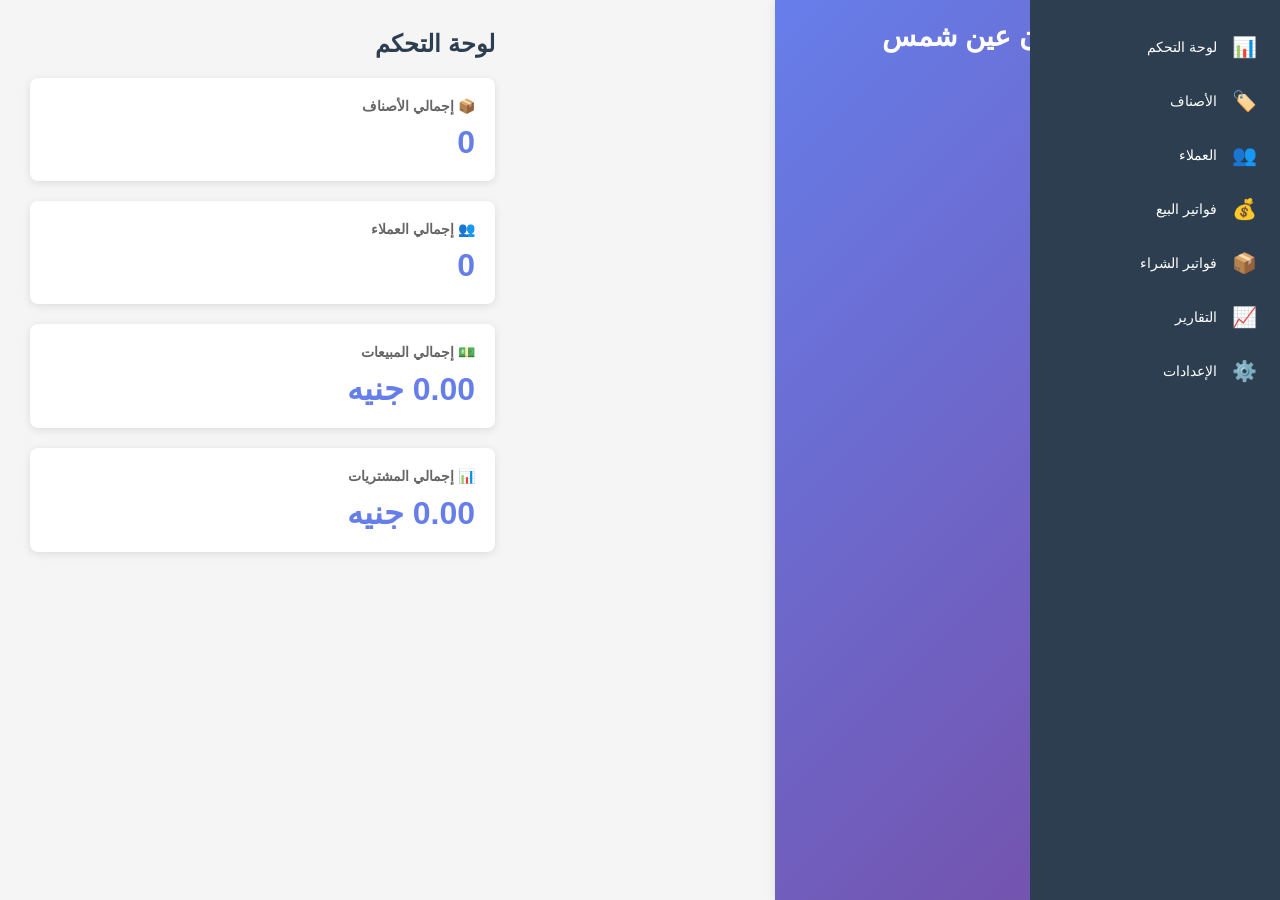
<file: index.html>
<!DOCTYPE html>
<html lang="ar" dir="rtl">
<head>
    <meta charset="UTF-8">
    <meta name="viewport" content="width=device-width, initial-scale=1.0">
    <title>نظام إدارة مخزن عين شمس</title>
    <link rel="stylesheet" href="styles.css">
</head>
<body>
    <div class="container">
        <!-- الشريط العلوي -->
        <header>
            <div class="header-content">
                <h1>🏭 نظام إدارة مخزن عين شمس</h1>
                <p>لآلات الخياطة والمنسوجات</p>
            </div>
        </header>

        <!-- القائمة الجانبية -->
        <nav class="sidebar">
            <div class="nav-item" onclick="showPage('dashboard')">
                <span class="icon">📊</span>
                <span>لوحة التحكم</span>
            </div>
            <div class="nav-item" onclick="showPage('products')">
                <span class="icon">🏷️</span>
                <span>الأصناف</span>
            </div>
            <div class="nav-item" onclick="showPage('customers')">
                <span class="icon">👥</span>
                <span>العملاء</span>
            </div>
            <div class="nav-item" onclick="showPage('sales')">
                <span class="icon">💰</span>
                <span>فواتير البيع</span>
            </div>
            <div class="nav-item" onclick="showPage('purchases')">
                <span class="icon">📦</span>
                <span>فواتير الشراء</span>
            </div>
            <div class="nav-item" onclick="showPage('reports')">
                <span class="icon">📈</span>
                <span>التقارير</span>
            </div>
            <div class="nav-item" onclick="showPage('settings')">
                <span class="icon">⚙️</span>
                <span>الإعدادات</span>
            </div>
        </nav>

        <!-- المحتوى الرئيسي -->
        <main class="main-content">
            <!-- لوحة التحكم -->
            <div id="dashboard" class="page active">
                <h2>لوحة التحكم</h2>
                <div class="dashboard-grid">
                    <div class="card">
                        <h3>📦 إجمالي الأصناف</h3>
                        <p class="big-number" id="totalProducts">0</p>
                    </div>
                    <div class="card">
                        <h3>👥 إجمالي العملاء</h3>
                        <p class="big-number" id="totalCustomers">0</p>
                    </div>
                    <div class="card">
                        <h3>💵 إجمالي المبيعات</h3>
                        <p class="big-number" id="totalSales">0</p>
                    </div>
                    <div class="card">
                        <h3>📊 إجمالي المشتريات</h3>
                        <p class="big-number" id="totalPurchases">0</p>
                    </div>
                </div>
            </div>

            <!-- إدارة الأصناف -->
            <div id="products" class="page">
                <h2>إدارة الأصناف</h2>
                <button class="btn btn-primary" onclick="openProductModal()">+ إضافة صنف جديد</button>
                
                <table class="data-table">
                    <thead>
                        <tr>
                            <th>الكود</th>
                            <th>اسم الصنف</th>
                            <th>النوع</th>
                            <th>السعر (جنيه)</th>
                            <th>الكمية</th>
                            <th>الإجراءات</th>
                        </tr>
                    </thead>
                    <tbody id="productsTable">
                    </tbody>
                </table>
            </div>

            <!-- إدارة العملاء -->
            <div id="customers" class="page">
                <h2>إدارة العملاء</h2>
                <button class="btn btn-primary" onclick="openCustomerModal()">+ إضافة عميل جديد</button>
                
                <table class="data-table">
                    <thead>
                        <tr>
                            <th>الكود</th>
                            <th>اسم العميل</th>
                            <th>الهاتف</th>
                            <th>العنوان</th>
                            <th>الإجراءات</th>
                        </tr>
                    </thead>
                    <tbody id="customersTable">
                    </tbody>
                </table>
            </div>

            <!-- فواتير البيع -->
            <div id="sales" class="page">
                <h2>فواتير البيع</h2>
                <button class="btn btn-primary" onclick="openSalesInvoiceModal()">+ فاتورة بيع جديدة</button>
                
                <table class="data-table">
                    <thead>
                        <tr>
                            <th>رقم الفاتورة</th>
                            <th>التاريخ</th>
                            <th>اسم العميل</th>
                            <th>الإجمالي (جنيه)</th>
                            <th>الإجراءات</th>
                        </tr>
                    </thead>
                    <tbody id="salesTable">
                    </tbody>
                </table>
            </div>

            <!-- فواتير الشراء -->
            <div id="purchases" class="page">
                <h2>فواتير الشراء</h2>
                <button class="btn btn-primary" onclick="openPurchasesInvoiceModal()">+ فاتورة شراء جديدة</button>
                
                <table class="data-table">
                    <thead>
                        <tr>
                            <th>رقم الفاتورة</th>
                            <th>التاريخ</th>
                            <th>المورد</th>
                            <th>الإجمالي (جنيه)</th>
                            <th>الإجراءات</th>
                        </tr>
                    </thead>
                    <tbody id="purchasesTable">
                    </tbody>
                </table>
            </div>

            <!-- التقارير -->
            <div id="reports" class="page">
                <h2>التقارير والإحصائيات</h2>
                <div class="reports-grid">
                    <div class="report-card">
                        <h3>تقرير المبيعات</h3>
                        <button class="btn btn-secondary" onclick="generateSalesReport()">عرض التقرير</button>
                    </div>
                    <div class="report-card">
                        <h3>تقرير المشتريات</h3>
                        <button class="btn btn-secondary" onclick="generatePurchasesReport()">عرض التقرير</button>
                    </div>
                    <div class="report-card">
                        <h3>تقرير المخزون</h3>
                        <button class="btn btn-secondary" onclick="generateInventoryReport()">عرض التقرير</button>
                    </div>
                    <div class="report-card">
                        <h3>تقرير العملاء</h3>
                        <button class="btn btn-secondary" onclick="generateCustomersReport()">عرض التقرير</button>
                    </div>
                </div>
            </div>

            <!-- الإعدادات -->
            <div id="settings" class="page">
                <h2>الإعدادات</h2>
                <div class="settings-section">
                    <h3>بيانات المتجر</h3>
                    <div class="form-group">
                        <label>اسم المتجر:</label>
                        <input type="text" id="storeName" value="مخزن عين شمس" class="form-control">
                    </div>
                    <div class="form-group">
                        <label>العنوان:</label>
                        <input type="text" id="storeAddress" class="form-control">
                    </div>
                    <div class="form-group">
                        <label>الهاتف:</label>
                        <input type="text" id="storePhone" class="form-control">
                    </div>
                    <div class="form-group">
                        <label>البريد الإلكتروني:</label>
                        <input type="email" id="storeEmail" class="form-control">
                    </div>
                    <button class="btn btn-success" onclick="saveSettings()">حفظ الإعدادات</button>
                </div>
                
                <div class="settings-section">
                    <h3>النسخ الاحتياطي</h3>
                    <button class="btn btn-warning" onclick="backupData()">تحميل النسخة الاحتياطية</button>
                    <button class="btn btn-info" onclick="restoreData()">استرجاع من نسخة احتياطية</button>
                </div>

                <div class="settings-section">
                    <h3>حذف البيانات</h3>
                    <button class="btn btn-danger" onclick="clearAllData()">حذف جميع البيانات</button>
                </div>
            </div>
        </main>
    </div>

    <!-- نافذة إضافة صنف جديد -->
    <div id="productModal" class="modal">
        <div class="modal-content">
            <span class="close" onclick="closeProductModal()">&times;</span>
            <h2>إضافة صنف جديد</h2>
            <form onsubmit="saveProduct(event)">
                <div class="form-group">
                    <label>اسم الصنف:</label>
                    <input type="text" id="productName" required class="form-control">
                </div>
                <div class="form-group">
                    <label>النوع:</label>
                    <input type="text" id="productType" placeholder="مثال: ماكينة خياطة يدوية" class="form-control">
                </div>
                <div class="form-group">
                    <label>السعر (جنيه):</label>
                    <input type="number" id="productPrice" step="0.01" required class="form-control">
                </div>
                <div class="form-group">
                    <label>الكمية:</label>
                    <input type="number" id="productQuantity" required class="form-control">
                </div>
                <button type="submit" class="btn btn-success">حفظ</button>
                <button type="button" class="btn btn-secondary" onclick="closeProductModal()">إغلاق</button>
            </form>
        </div>
    </div>

    <!-- نافذة إضافة عميل جديد -->
    <div id="customerModal" class="modal">
        <div class="modal-content">
            <span class="close" onclick="closeCustomerModal()">&times;</span>
            <h2>إضافة عميل جديد</h2>
            <form onsubmit="saveCustomer(event)">
                <div class="form-group">
                    <label>اسم العميل:</label>
                    <input type="text" id="customerName" required class="form-control">
                </div>
                <div class="form-group">
                    <label>الهاتف:</label>
                    <input type="tel" id="customerPhone" class="form-control">
                </div>
                <div class="form-group">
                    <label>العنوان:</label>
                    <input type="text" id="customerAddress" class="form-control">
                </div>
                <div class="form-group">
                    <label>البريد الإلكتروني:</label>
                    <input type="email" id="customerEmail" class="form-control">
                </div>
                <button type="submit" class="btn btn-success">حفظ</button>
                <button type="button" class="btn btn-secondary" onclick="closeCustomerModal()">إغلاق</button>
            </form>
        </div>
    </div>

    <!-- نافذة إضافة فاتورة بيع -->
    <div id="salesInvoiceModal" class="modal">
        <div class="modal-content">
            <span class="close" onclick="closeSalesInvoiceModal()">&times;</span>
            <h2>إضافة فاتورة بيع</h2>
            <form onsubmit="saveSalesInvoice(event)">
                <div class="form-group">
                    <label>العميل:</label>
                    <select id="salesCustomer" required class="form-control">
                        <option value="">-- اختر عميل --</option>
                    </select>
                </div>
                <div class="form-group">
                    <label>الصنف:</label>
                    <select id="salesProduct" required class="form-control">
                        <option value="">-- اختر صنف --</option>
                    </select>
                </div>
                <div class="form-group">
                    <label>الكمية:</label>
                    <input type="number" id="salesQuantity" required class="form-control">
                </div>
                <div class="form-group">
                    <label>السعر الإجمالي:</label>
                    <input type="number" id="salesTotalPrice" step="0.01" required class="form-control">
                </div>
                <div class="form-group">
                    <label>الملاحظات:</label>
                    <textarea id="salesNotes" class="form-control"></textarea>
                </div>
                <button type="submit" class="btn btn-success">حفظ الفاتورة</button>
                <button type="button" class="btn btn-secondary" onclick="closeSalesInvoiceModal()">إغلاق</button>
            </form>
        </div>
    </div>

    <!-- نافذة إضافة فاتورة شراء -->
    <div id="purchasesInvoiceModal" class="modal">
        <div class="modal-content">
            <span class="close" onclick="closePurchasesInvoiceModal()">&times;</span>
            <h2>إضافة فاتورة شراء</h2>
            <form onsubmit="savePurchasesInvoice(event)">
                <div class="form-group">
                    <label>المورد:</label>
                    <input type="text" id="purchasesSupplier" required class="form-control">
                </div>
                <div class="form-group">
                    <label>الصنف:</label>
                    <select id="purchasesProduct" required class="form-control">
                        <option value="">-- اختر صنف --</option>
                    </select>
                </div>
                <div class="form-group">
                    <label>الكمية:</label>
                    <input type="number" id="purchasesQuantity" required class="form-control">
                </div>
                <div class="form-group">
                    <label>السعر الإجمالي:</label>
                    <input type="number" id="purchasesTotalPrice" step="0.01" required class="form-control">
                </div>
                <div class="form-group">
                    <label>الملاحظات:</label>
                    <textarea id="purchasesNotes" class="form-control"></textarea>
                </div>
                <button type="submit" class="btn btn-success">حفظ الفاتورة</button>
                <button type="button" class="btn btn-secondary" onclick="closePurchasesInvoiceModal()">إغلاق</button>
            </form>
        </div>
    </div>

    <script src="script.js"></script>
</body>
</html>
</file>
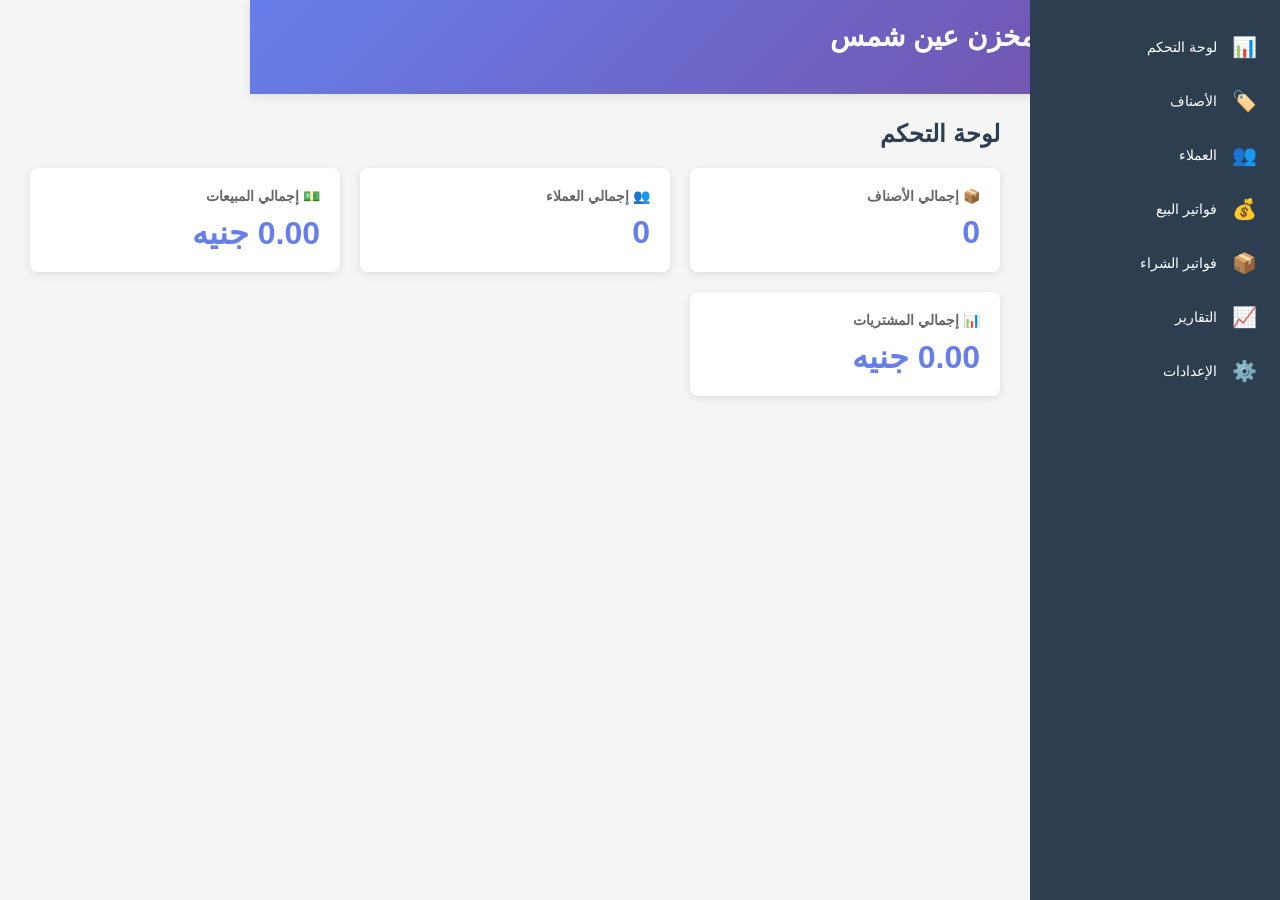
<file: warehouse.html>
<!DOCTYPE html>
<html lang="ar" dir="rtl">
<head>
    <meta charset="UTF-8">
    <meta name="viewport" content="width=device-width, initial-scale=1.0">
    <title>نظام إدارة مخزن عين شمس</title>
    <style>
        * {
            margin: 0;
            padding: 0;
            box-sizing: border-box;
        }

        body {
            font-family: 'Segoe UI', Tahoma, Geneva, Verdana, sans-serif;
            background: linear-gradient(135deg, #667eea 0%, #764ba2 100%);
            color: #333;
            direction: rtl;
            min-height: 100vh;
        }

        .container {
            display: flex;
            height: 100vh;
            background-color: #f5f5f5;
        }

        header {
            background: linear-gradient(135deg, #667eea 0%, #764ba2 100%);
            color: white;
            padding: 20px;
            position: fixed;
            top: 0;
            right: 0;
            left: 250px;
            box-shadow: 0 2px 10px rgba(0, 0, 0, 0.1);
            z-index: 50;
        }

        header h1 {
            font-size: 28px;
            margin-bottom: 5px;
        }

        header p {
            font-size: 14px;
            opacity: 0.9;
        }

        .sidebar {
            width: 250px;
            background-color: #2c3e50;
            color: white;
            padding: 20px 0;
            overflow-y: auto;
            position: fixed;
            right: 0;
            top: 0;
            bottom: 0;
            z-index: 100;
        }

        .nav-item {
            display: flex;
            align-items: center;
            padding: 15px 20px;
            cursor: pointer;
            transition: all 0.3s ease;
            border-right: 3px solid transparent;
        }

        .nav-item:hover {
            background-color: #34495e;
            border-right-color: #667eea;
            padding-right: 15px;
        }

        .nav-item span.icon {
            margin-left: 15px;
            font-size: 20px;
        }

        .nav-item span:last-child {
            font-size: 14px;
            font-weight: 500;
        }

        .main-content {
            margin-right: 250px;
            margin-top: 90px;
            flex: 1;
            padding: 30px;
            overflow-y: auto;
        }

        .page {
            display: none;
            animation: fadeIn 0.3s ease;
        }

        .page.active {
            display: block;
        }

        @keyframes fadeIn {
            from {
                opacity: 0;
                transform: translateY(10px);
            }
            to {
                opacity: 1;
                transform: translateY(0);
            }
        }

        .page h2 {
            color: #2c3e50;
            margin-bottom: 20px;
            font-size: 24px;
        }

        .dashboard-grid {
            display: grid;
            grid-template-columns: repeat(auto-fit, minmax(250px, 1fr));
            gap: 20px;
            margin-bottom: 30px;
        }

        .card {
            background: white;
            padding: 20px;
            border-radius: 8px;
            box-shadow: 0 2px 8px rgba(0, 0, 0, 0.1);
            transition: transform 0.3s ease, box-shadow 0.3s ease;
        }

        .card:hover {
            transform: translateY(-5px);
            box-shadow: 0 4px 15px rgba(0, 0, 0, 0.15);
        }

        .card h3 {
            color: #666;
            font-size: 14px;
            margin-bottom: 10px;
        }

        .big-number {
            font-size: 32px;
            font-weight: bold;
            color: #667eea;
        }

        .data-table {
            width: 100%;
            border-collapse: collapse;
            background: white;
            border-radius: 8px;
            overflow: hidden;
            box-shadow: 0 2px 8px rgba(0, 0, 0, 0.1);
            margin-top: 20px;
        }

        .data-table thead {
            background-color: #34495e;
            color: white;
        }

        .data-table th {
            padding: 15px;
            text-align: right;
            font-weight: 600;
        }

        .data-table td {
            padding: 12px 15px;
            border-bottom: 1px solid #ecf0f1;
        }

        .data-table tbody tr:hover {
            background-color: #f8f9fa;
        }

        .btn {
            padding: 10px 20px;
            border: none;
            border-radius: 5px;
            cursor: pointer;
            font-size: 14px;
            font-weight: 600;
            transition: all 0.3s ease;
            margin: 5px;
        }

        .btn-primary {
            background-color: #667eea;
            color: white;
        }

        .btn-primary:hover {
            background-color: #5568d3;
            transform: translateY(-2px);
            box-shadow: 0 4px 12px rgba(102, 126, 234, 0.4);
        }

        .btn-secondary {
            background-color: #95a5a6;
            color: white;
        }

        .btn-secondary:hover {
            background-color: #7f8c8d;
        }

        .btn-success {
            background-color: #27ae60;
            color: white;
        }

        .btn-success:hover {
            background-color: #229954;
        }

        .btn-danger {
            background-color: #e74c3c;
            color: white;
        }

        .btn-danger:hover {
            background-color: #c0392b;
        }

        .btn-info {
            background-color: #3498db;
            color: white;
        }

        .btn-info:hover {
            background-color: #2980b9;
        }

        .btn-warning {
            background-color: #f39c12;
            color: white;
        }

        .btn-warning:hover {
            background-color: #e67e22;
        }

        .form-group {
            margin-bottom: 15px;
        }

        .form-group label {
            display: block;
            margin-bottom: 5px;
            font-weight: 600;
            color: #2c3e50;
        }

        .form-control {
            width: 100%;
            padding: 10px 12px;
            border: 1px solid #bdc3c7;
            border-radius: 5px;
            font-size: 14px;
            font-family: inherit;
            transition: border-color 0.3s ease;
        }

        .form-control:focus {
            outline: none;
            border-color: #667eea;
            box-shadow: 0 0 0 3px rgba(102, 126, 234, 0.1);
        }

        textarea.form-control {
            resize: vertical;
            min-height: 100px;
        }

        .modal {
            display: none;
            position: fixed;
            z-index: 1000;
            left: 0;
            top: 0;
            width: 100%;
            height: 100%;
            background-color: rgba(0, 0, 0, 0.4);
            animation: fadeIn 0.3s ease;
        }

        .modal.show {
            display: flex;
            justify-content: center;
            align-items: center;
        }

        .modal-content {
            background-color: white;
            padding: 30px;
            border-radius: 8px;
            max-width: 500px;
            width: 90%;
            box-shadow: 0 4px 20px rgba(0, 0, 0, 0.2);
            max-height: 80vh;
            overflow-y: auto;
        }

        .modal-content h2 {
            margin-bottom: 20px;
            color: #2c3e50;
        }

        .close {
            float: left;
            font-size: 28px;
            font-weight: bold;
            color: #aaa;
            cursor: pointer;
            transition: color 0.3s ease;
        }

        .close:hover {
            color: #000;
        }

        .reports-grid {
            display: grid;
            grid-template-columns: repeat(auto-fit, minmax(200px, 1fr));
            gap: 20px;
        }

        .report-card {
            background: white;
            padding: 20px;
            border-radius: 8px;
            box-shadow: 0 2px 8px rgba(0, 0, 0, 0.1);
            text-align: center;
        }

        .report-card h3 {
            margin-bottom: 15px;
            color: #2c3e50;
        }

        .settings-section {
            background: white;
            padding: 20px;
            border-radius: 8px;
            margin-bottom: 20px;
            box-shadow: 0 2px 8px rgba(0, 0, 0, 0.1);
        }

        .settings-section h3 {
            color: #2c3e50;
            margin-bottom: 15px;
            border-bottom: 2px solid #667eea;
            padding-bottom: 10px;
        }

        @media (max-width: 768px) {
            .container {
                flex-direction: column-reverse;
            }

            .sidebar {
                width: 100%;
                position: static;
                display: flex;
                flex-direction: row;
                height: auto;
                overflow-x: auto;
            }

            header {
                position: static;
                left: auto;
            }

            .nav-item {
                flex-shrink: 0;
                border-right: none;
                border-bottom: 3px solid transparent;
                padding: 10px 15px;
            }

            .nav-item:hover {
                border-right-color: transparent;
                border-bottom-color: #667eea;
            }

            .main-content {
                margin-right: 0;
                margin-top: 0;
            }

            .dashboard-grid {
                grid-template-columns: repeat(auto-fit, minmax(150px, 1fr));
            }
        }

        @media print {
            .sidebar,
            header,
            .nav-item,
            .btn,
            .close {
                display: none !important;
            }

            .main-content {
                margin-right: 0;
                margin-top: 0;
            }
        }
    </style>
</head>
<body>
    <div class="container">
        <!-- الشريط العلوي -->
        <header>
            <h1>��� نظام إدارة مخزن عين شمس</h1>
            <p>لآلات الخياطة والمنسوجات</p>
        </header>

        <!-- القائمة الجانبية -->
        <nav class="sidebar">
            <div class="nav-item" onclick="showPage('dashboard')">
                <span class="icon">📊</span>
                <span>لوحة التحكم</span>
            </div>
            <div class="nav-item" onclick="showPage('products')">
                <span class="icon">🏷️</span>
                <span>الأصناف</span>
            </div>
            <div class="nav-item" onclick="showPage('customers')">
                <span class="icon">👥</span>
                <span>العملاء</span>
            </div>
            <div class="nav-item" onclick="showPage('sales')">
                <span class="icon">💰</span>
                <span>فواتير البيع</span>
            </div>
            <div class="nav-item" onclick="showPage('purchases')">
                <span class="icon">📦</span>
                <span>فواتير الشراء</span>
            </div>
            <div class="nav-item" onclick="showPage('reports')">
                <span class="icon">📈</span>
                <span>التقارير</span>
            </div>
            <div class="nav-item" onclick="showPage('settings')">
                <span class="icon">⚙️</span>
                <span>الإعدادات</span>
            </div>
        </nav>

        <!-- المحتوى الرئيسي -->
        <main class="main-content">
            <!-- لوحة التحكم -->
            <div id="dashboard" class="page active">
                <h2>لوحة التحكم</h2>
                <div class="dashboard-grid">
                    <div class="card">
                        <h3>📦 إجمالي الأصناف</h3>
                        <p class="big-number" id="totalProducts">0</p>
                    </div>
                    <div class="card">
                        <h3>👥 إجمالي العملاء</h3>
                        <p class="big-number" id="totalCustomers">0</p>
                    </div>
                    <div class="card">
                        <h3>💵 إجمالي المبيعات</h3>
                        <p class="big-number" id="totalSales">0</p>
                    </div>
                    <div class="card">
                        <h3>📊 إجمالي المشتريات</h3>
                        <p class="big-number" id="totalPurchases">0</p>
                    </div>
                </div>
            </div>

            <!-- إدارة الأصناف -->
            <div id="products" class="page">
                <h2>إدارة الأصناف</h2>
                <button class="btn btn-primary" onclick="openProductModal()">+ إضافة صنف جديد</button>
                <table class="data-table">
                    <thead>
                        <tr>
                            <th>الكود</th>
                            <th>اسم الصنف</th>
                            <th>النوع</th>
                            <th>السعر (جنيه)</th>
                            <th>الكمية</th>
                            <th>الإجراءات</th>
                        </tr>
                    </thead>
                    <tbody id="productsTable">
                    </tbody>
                </table>
            </div>

            <!-- إدارة العملاء -->
            <div id="customers" class="page">
                <h2>إدارة العملاء</h2>
                <button class="btn btn-primary" onclick="openCustomerModal()">+ إضافة عميل جديد</button>
                <table class="data-table">
                    <thead>
                        <tr>
                            <th>الكود</th>
                            <th>اسم العميل</th>
                            <th>الهاتف</th>
                            <th>العنوان</th>
                            <th>الإجراءات</th>
                        </tr>
                    </thead>
                    <tbody id="customersTable">
                    </tbody>
                </table>
            </div>

            <!-- فواتير البيع -->
            <div id="sales" class="page">
                <h2>فواتير البيع</h2>
                <button class="btn btn-primary" onclick="openSalesInvoiceModal()">+ فاتورة بيع جديدة</button>
                <table class="data-table">
                    <thead>
                        <tr>
                            <th>رقم الفاتورة</th>
                            <th>التاريخ</th>
                            <th>اسم العميل</th>
                            <th>الإجمالي (جنيه)</th>
                            <th>الإجراءات</th>
                        </tr>
                    </thead>
                    <tbody id="salesTable">
                    </tbody>
                </table>
            </div>

            <!-- فواتير الشراء -->
            <div id="purchases" class="page">
                <h2>فواتير الشراء</h2>
                <button class="btn btn-primary" onclick="openPurchasesInvoiceModal()">+ فاتورة شراء جديدة</button>
                <table class="data-table">
                    <thead>
                        <tr>
                            <th>رقم الفاتورة</th>
                            <th>التاريخ</th>
                            <th>المورد</th>
                            <th>الإجمالي (جنيه)</th>
                            <th>الإجراءات</th>
                        </tr>
                    </thead>
                    <tbody id="purchasesTable">
                    </tbody>
                </table>
            </div>

            <!-- التقارير -->
            <div id="reports" class="page">
                <h2>التقارير والإحصائيات</h2>
                <div class="reports-grid">
                    <div class="report-card">
                        <h3>تقرير المبيعات</h3>
                        <button class="btn btn-secondary" onclick="generateSalesReport()">عرض التقرير</button>
                    </div>
                    <div class="report-card">
                        <h3>تقرير المشتريات</h3>
                        <button class="btn btn-secondary" onclick="generatePurchasesReport()">عرض التقرير</button>
                    </div>
                    <div class="report-card">
                        <h3>تقرير المخزون</h3>
                        <button class="btn btn-secondary" onclick="generateInventoryReport()">عرض التقرير</button>
                    </div>
                    <div class="report-card">
                        <h3>تقرير العملاء</h3>
                        <button class="btn btn-secondary" onclick="generateCustomersReport()">عرض التقرير</button>
                    </div>
                </div>
            </div>

            <!-- الإعدادات -->
            <div id="settings" class="page">
                <h2>الإعدادات</h2>
                <div class="settings-section">
                    <h3>بيانات المتجر</h3>
                    <div class="form-group">
                        <label>اسم المتجر:</label>
                        <input type="text" id="storeName" value="مخزن عين شمس" class="form-control">
                    </div>
                    <div class="form-group">
                        <label>العنوان:</label>
                        <input type="text" id="storeAddress" class="form-control">
                    </div>
                    <div class="form-group">
                        <label>الهاتف:</label>
                        <input type="text" id="storePhone" class="form-control">
                    </div>
                    <div class="form-group">
                        <label>البريد الإلكتروني:</label>
                        <input type="email" id="storeEmail" class="form-control">
                    </div>
                    <button class="btn btn-success" onclick="saveSettings()">حفظ الإعدادات</button>
                </div>
                
                <div class="settings-section">
                    <h3>النسخ الاحتياطي</h3>
                    <button class="btn btn-warning" onclick="backupData()">تحميل النسخة الاحتياطية</button>
                    <button class="btn btn-info" onclick="restoreData()">استرجاع من نسخة احتياطية</button>
                </div>

                <div class="settings-section">
                    <h3>حذف البيانات</h3>
                    <button class="btn btn-danger" onclick="clearAllData()">حذف جميع البيانات</button>
                </div>
            </div>
        </main>
    </div>

    <!-- نافذة إضافة صنف جديد -->
    <div id="productModal" class="modal">
        <div class="modal-content">
            <span class="close" onclick="closeProductModal()">&times;</span>
            <h2>إضافة صنف جديد</h2>
            <form onsubmit="saveProduct(event)">
                <div class="form-group">
                    <label>اسم الصنف:</label>
                    <input type="text" id="productName" required class="form-control">
                </div>
                <div class="form-group">
                    <label>النوع:</label>
                    <input type="text" id="productType" placeholder="مثال: ماكينة خياطة يدوية" class="form-control">
                </div>
                <div class="form-group">
                    <label>السعر (جنيه):</label>
                    <input type="number" id="productPrice" step="0.01" required class="form-control">
                </div>
                <div class="form-group">
                    <label>الكمية:</label>
                    <input type="number" id="productQuantity" required class="form-control">
                </div>
                <button type="submit" class="btn btn-success">حفظ</button>
                <button type="button" class="btn btn-secondary" onclick="closeProductModal()">إغلاق</button>
            </form>
        </div>
    </div>

    <!-- نافذة إضافة عميل جديد -->
    <div id="customerModal" class="modal">
        <div class="modal-content">
            <span class="close" onclick="closeCustomerModal()">&times;</span>
            <h2>إضافة عميل جديد</h2>
            <form onsubmit="saveCustomer(event)">
                <div class="form-group">
                    <label>اسم العميل:</label>
                    <input type="text" id="customerName" required class="form-control">
                </div>
                <div class="form-group">
                    <label>الهاتف:</label>
                    <input type="tel" id="customerPhone" class="form-control">
                </div>
                <div class="form-group">
                    <label>العنوان:</label>
                    <input type="text" id="customerAddress" class="form-control">
                </div>
                <div class="form-group">
                    <label>البريد الإلكتروني:</label>
                    <input type="email" id="customerEmail" class="form-control">
                </div>
                <button type="submit" class="btn btn-success">حفظ</button>
                <button type="button" class="btn btn-secondary" onclick="closeCustomerModal()">إغلاق</button>
            </form>
        </div>
    </div>

    <!-- نافذة إضافة فاتورة بيع -->
    <div id="salesInvoiceModal" class="modal">
        <div class="modal-content">
            <span class="close" onclick="closeSalesInvoiceModal()">&times;</span>
            <h2>إضافة فاتورة بيع</h2>
            <form onsubmit="saveSalesInvoice(event)">
                <div class="form-group">
                    <label>العميل:</label>
                    <select id="salesCustomer" required class="form-control">
                        <option value="">-- اختر عميل --</option>
                    </select>
                </div>
                <div class="form-group">
                    <label>الصنف:</label>
                    <select id="salesProduct" required class="form-control">
                        <option value="">-- اختر صنف --</option>
                    </select>
                </div>
                <div class="form-group">
                    <label>الكمية:</label>
                    <input type="number" id="salesQuantity" required class="form-control">
                </div>
                <div class="form-group">
                    <label>السعر الإجمالي:</label>
                    <input type="number" id="salesTotalPrice" step="0.01" required class="form-control">
                </div>
                <div class="form-group">
                    <label>الملاحظات:</label>
                    <textarea id="salesNotes" class="form-control"></textarea>
                </div>
                <button type="submit" class="btn btn-success">حفظ الفاتورة</button>
                <button type="button" class="btn btn-secondary" onclick="closeSalesInvoiceModal()">إغلاق</button>
            </form>
        </div>
    </div>

    <!-- نافذة إضافة فاتورة شراء -->
    <div id="purchasesInvoiceModal" class="modal">
        <div class="modal-content">
            <span class="close" onclick="closePurchasesInvoiceModal()">&times;</span>
            <h2>إضافة فاتورة شراء</h2>
            <form onsubmit="savePurchasesInvoice(event)">
                <div class="form-group">
                    <label>المورد:</label>
                    <input type="text" id="purchasesSupplier" required class="form-control">
                </div>
                <div class="form-group">
                    <label>الصنف:</label>
                    <select id="purchasesProduct" required class="form-control">
                        <option value="">-- اختر صنف --</option>
                    </select>
                </div>
                <div class="form-group">
                    <label>الكمية:</label>
                    <input type="number" id="purchasesQuantity" required class="form-control">
                </div>
                <div class="form-group">
                    <label>السعر الإجمالي:</label>
                    <input type="number" id="purchasesTotalPrice" step="0.01" required class="form-control">
                </div>
                <div class="form-group">
                    <label>الملاحظات:</label>
                    <textarea id="purchasesNotes" class="form-control"></textarea>
                </div>
                <button type="submit" class="btn btn-success">حفظ الفاتورة</button>
                <button type="button" class="btn btn-secondary" onclick="closePurchasesInvoiceModal()">إغلاق</button>
            </form>
        </div>
    </div>

    <script>
        // ===== متغيرات البيانات =====
        let products = [];
        let customers = [];
        let salesInvoices = [];
        let purchasesInvoices = [];
        let settings = {
            storeName: 'مخزن عين شمس',
            storeAddress: '',
            storePhone: '',
            storeEmail: ''
        };

        // ===== تحميل البيانات =====
        function loadData() {
            const savedProducts = localStorage.getItem('products');
            const savedCustomers = localStorage.getItem('customers');
            const savedSalesInvoices = localStorage.getItem('salesInvoices');
            const savedPurchasesInvoices = localStorage.getItem('purchasesInvoices');
            const savedSettings = localStorage.getItem('settings');

            if (savedProducts) products = JSON.parse(savedProducts);
            if (savedCustomers) customers = JSON.parse(savedCustomers);
            if (savedSalesInvoices) salesInvoices = JSON.parse(savedSalesInvoices);
            if (savedPurchasesInvoices) purchasesInvoices = JSON.parse(savedPurchasesInvoices);
            if (savedSettings) settings = JSON.parse(savedSettings);

            updateDashboard();
            refreshTables();
        }

        // ===== حفظ البيانات =====
        function saveData() {
            localStorage.setItem('products', JSON.stringify(products));
            localStorage.setItem('customers', JSON.stringify(customers));
            localStorage.setItem('salesInvoices', JSON.stringify(salesInvoices));
            localStorage.setItem('purchasesInvoices', JSON.stringify(purchasesInvoices));
            localStorage.setItem('settings', JSON.stringify(settings));
        }

        // ===== تحديث لوحة التحكم =====
        function updateDashboard() {
            document.getElementById('totalProducts').textContent = products.length;
            document.getElementById('totalCustomers').textContent = customers.length;
            
            const totalSales = salesInvoices.reduce((sum, inv) => sum + parseFloat(inv.totalPrice || 0), 0);
            const totalPurchases = purchasesInvoices.reduce((sum, inv) => sum + parseFloat(inv.totalPrice || 0), 0);
            
            document.getElementById('totalSales').textContent = totalSales.toFixed(2) + ' جنيه';
            document.getElementById('totalPurchases').textContent = totalPurchases.toFixed(2) + ' جنيه';
        }

        // ===== نافذة الأصناف =====
        function openProductModal() {
            document.getElementById('productModal').classList.add('show');
        }

        function closeProductModal() {
            document.getElementById('productModal').classList.remove('show');
            document.getElementById('productName').value = '';
            document.getElementById('productType').value = '';
            document.getElementById('productPrice').value = '';
            document.getElementById('productQuantity').value = '';
        }

        function saveProduct(event) {
            event.preventDefault();
            
            const product = {
                id: Date.now(),
                code: 'PRD-' + (products.length + 1),
                name: document.getElementById('productName').value,
                type: document.getElementById('productType').value,
                price: parseFloat(document.getElementById('productPrice').value),
                quantity: parseInt(document.getElementById('productQuantity').value),
                dateAdded: new Date().toLocaleDateString('ar-EG')
            };

            products.push(product);
            saveData();
            updateDashboard();
            refreshProductsTable();
            closeProductModal();
            showNotification('تم إضافة الصنف بنجاح');
        }

        function deleteProduct(id) {
            if (confirm('هل أنت متأكد من حذف هذا الصنف؟')) {
                products = products.filter(p => p.id !== id);
                saveData();
                updateDashboard();
                refreshProductsTable();
                showNotification('تم حذف الصنف بنجاح');
            }
        }

        function refreshProductsTable() {
            const table = document.getElementById('productsTable');
            table.innerHTML = '';

            products.forEach(product => {
                const row = table.insertRow();
                row.innerHTML = `
                    <td>${product.code}</td>
                    <td>${product.name}</td>
                    <td>${product.type}</td>
                    <td>${product.price.toFixed(2)}</td>
                    <td>${product.quantity}</td>
                    <td>
                        <button class="btn btn-danger" onclick="deleteProduct(${product.id})">حذف</button>
                    </td>
                `;
            });
        }

        // ===== نافذة العملاء =====
        function openCustomerModal() {
            document.getElementById('customerModal').classList.add('show');
        }

        function closeCustomerModal() {
            document.getElementById('customerModal').classList.remove('show');
            document.getElementById('customerName').value = '';
            document.getElementById('customerPhone').value = '';
            document.getElementById('customerAddress').value = '';
            document.getElementById('customerEmail').value = '';
        }

        function saveCustomer(event) {
            event.preventDefault();
            
            const customer = {
                id: Date.now(),
                code: 'CUST-' + (customers.length + 1),
                name: document.getElementById('customerName').value,
                phone: document.getElementById('customerPhone').value,
                address: document.getElementById('customerAddress').value,
                email: document.getElementById('customerEmail').value,
                dateAdded: new Date().toLocaleDateString('ar-EG')
            };

            customers.push(customer);
            saveData();
            updateDashboard();
            refreshCustomersTable();
            refreshCustomersSelect();
            closeCustomerModal();
            showNotification('تم إضافة العميل بنجاح');
        }

        function deleteCustomer(id) {
            if (confirm('هل أنت متأكد من حذف هذا العميل؟')) {
                customers = customers.filter(c => c.id !== id);
                saveData();
                updateDashboard();
                refreshCustomersTable();
                refreshCustomersSelect();
                showNotification('تم حذف العميل بنجاح');
            }
        }

        function refreshCustomersTable() {
            const table = document.getElementById('customersTable');
            table.innerHTML = '';

            customers.forEach(customer => {
                const row = table.insertRow();
                row.innerHTML = `
                    <td>${customer.code}</td>
                    <td>${customer.name}</td>
                    <td>${customer.phone}</td>
                    <td>${customer.address}</td>
                    <td>
                        <button class="btn btn-danger" onclick="deleteCustomer(${customer.id})">حذف</button>
                    </td>
                `;
            });
        }

        function refreshCustomersSelect() {
            const select = document.getElementById('salesCustomer');
            select.innerHTML = '<option value="">-- اختر عميل --</option>';
            customers.forEach(customer => {
                const option = document.createElement('option');
                option.value = customer.id;
                option.textContent = customer.name;
                select.appendChild(option);
            });
        }

        // ===== فواتير البيع =====
        function openSalesInvoiceModal() {
            document.getElementById('salesInvoiceModal').classList.add('show');
            refreshProductsSelect('sales');
            refreshCustomersSelect();
        }

        function closeSalesInvoiceModal() {
            document.getElementById('salesInvoiceModal').classList.remove('show');
        }

        function saveSalesInvoice(event) {
            event.preventDefault();

            const customerId = parseInt(document.getElementById('salesCustomer').value);
            const productId = parseInt(document.getElementById('salesProduct').value);
            const customer = customers.find(c => c.id === customerId);
            const product = products.find(p => p.id === productId);

            if (!customer || !product) {
                alert('يرجى اختيار عميل وصنف صحيح');
                return;
            }

            const invoice = {
                id: Date.now(),
                invoiceNumber: 'SALE-' + (salesInvoices.length + 1),
                date: new Date().toLocaleDateString('ar-EG'),
                customerId: customerId,
                customerName: customer.name,
                productId: productId,
                productName: product.name,
                quantity: parseInt(document.getElementById('salesQuantity').value),
                totalPrice: parseFloat(document.getElementById('salesTotalPrice').value),
                notes: document.getElementById('salesNotes').value
            };

            product.quantity -= invoice.quantity;
            if (product.quantity < 0) product.quantity = 0;

            salesInvoices.push(invoice);
            saveData();
            updateDashboard();
            refreshSalesTable();
            closeSalesInvoiceModal();
            showNotification('تم إنشاء فاتورة البيع بنجاح');
        }

        function deleteSalesInvoice(id) {
            if (confirm('هل أنت متأكد من حذف هذه الفاتورة؟')) {
                const invoice = salesInvoices.find(i => i.id === id);
                if (invoice) {
                    const product = products.find(p => p.id === invoice.productId);
                    if (product) {
                        product.quantity += invoice.quantity;
                    }
                }
                salesInvoices = salesInvoices.filter(i => i.id !== id);
                saveData();
                updateDashboard();
                refreshSalesTable();
                showNotification('تم حذف الفاتورة بنجاح');
            }
        }

        function refreshSalesTable() {
            const table = document.getElementById('salesTable');
            table.innerHTML = '';

            salesInvoices.forEach(invoice => {
                const row = table.insertRow();
                row.innerHTML = `
                    <td>${invoice.invoiceNumber}</td>
                    <td>${invoice.date}</td>
                    <td>${invoice.customerName}</td>
                    <td>${invoice.totalPrice.toFixed(2)}</td>
                    <td>
                        <button class="btn btn-info" onclick="printSalesInvoice(${invoice.id})">طباعة</button>
                        <button class="btn btn-danger" onclick="deleteSalesInvoice(${invoice.id})">حذف</button>
                    </td>
                `;
            });
        }

        function printSalesInvoice(id) {
            const invoice = salesInvoices.find(i => i.id === id);
            if (!invoice) return;

            const printContent = generateInvoiceHTML(invoice, 'بيع');
            const printWindow = window.open('', '', 'height=500,width=800');
            printWindow.document.write(printContent);
            printWindow.document.close();
            
            setTimeout(() => {
                printWindow.print();
            }, 250);
        }

        // ===== فواتير الشراء =====
        function openPurchasesInvoiceModal() {
            document.getElementById('purchasesInvoiceModal').classList.add('show');
            refreshProductsSelect('purchases');
        }

        function closePurchasesInvoiceModal() {
            document.getElementById('purchasesInvoiceModal').classList.remove('show');
        }

        function savePurchasesInvoice(event) {
            event.preventDefault();

            const productId = parseInt(document.getElementById('purchasesProduct').value);
            const product = products.find(p => p.id === productId);

            if (!product) {
                alert('يرجى اختيار صنف صحيح');
                return;
            }

            const invoice = {
                id: Date.now(),
                invoiceNumber: 'PURCHASE-' + (purchasesInvoices.length + 1),
                date: new Date().toLocaleDateString('ar-EG'),
                supplier: document.getElementById('purchasesSupplier').value,
                productId: productId,
                productName: product.name,
                quantity: parseInt(document.getElementById('purchasesQuantity').value),
                totalPrice: parseFloat(document.getElementById('purchasesTotalPrice').value),
                notes: document.getElementById('purchasesNotes').value
            };

            product.quantity += invoice.quantity;

            purchasesInvoices.push(invoice);
            saveData();
            updateDashboard();
            refreshPurchasesTable();
            closePurchasesInvoiceModal();
            showNotification('تم إنشاء فاتورة الشراء بنجاح');
        }

        function deletePurchasesInvoice(id) {
            if (confirm('هل أنت متأكد من حذف هذه الفاتورة؟')) {
                const invoice = purchasesInvoices.find(i => i.id === id);
                if (invoice) {
                    const product = products.find(p => p.id === invoice.productId);
                    if (product) {
                        product.quantity -= invoice.quantity;
                    }
                }
                purchasesInvoices = purchasesInvoices.filter(i => i.id !== id);
                saveData();
                updateDashboard();
                refreshPurchasesTable();
                showNotification('تم حذف الفاتورة بنجاح');
            }
        }

        function refreshPurchasesTable() {
            const table = document.getElementById('purchasesTable');
            table.innerHTML = '';

            purchasesInvoices.forEach(invoice => {
                const row = table.insertRow();
                row.innerHTML = `
                    <td>${invoice.invoiceNumber}</td>
                    <td>${invoice.date}</td>
                    <td>${invoice.supplier}</td>
                    <td>${invoice.totalPrice.toFixed(2)}</td>
                    <td>
                        <button class="btn btn-info" onclick="printPurchasesInvoice(${invoice.id})">طباعة</button>
                        <button class="btn btn-danger" onclick="deletePurchasesInvoice(${invoice.id})">حذف</button>
                    </td>
                `;
            });
        }

        function printPurchasesInvoice(id) {
            const invoice = purchasesInvoices.find(i => i.id === id);
            if (!invoice) return;

            const printContent = generateInvoiceHTML(invoice, 'شراء');
            const printWindow = window.open('', '', 'height=500,width=800');
            printWindow.document.write(printContent);
            printWindow.document.close();
            
            setTimeout(() => {
                printWindow.print();
            }, 250);
        }

        // ===== توليد HTML الفاتورة =====
        function generateInvoiceHTML(invoice, type) {
            const isArabic = type === 'بيع' ? 'فاتورة بيع' : 'فاتورة شراء';
            
            return `
                <!DOCTYPE html>
                <html lang="ar" dir="rtl">
                <head>
                    <meta charset="UTF-8">
                    <style>
                        body {
                            font-family: Arial, sans-serif;
                            direction: rtl;
                            padding: 20px;
                            background-color: #f5f5f5;
                        }
                        .invoice {
                            background-color: white;
                            padding: 30px;
                            border-radius: 8px;
                            box-shadow: 0 0 10px rgba(0,0,0,0.1);
                            max-width: 800px;
                            margin: 0 auto;
                        }
                        .header {
                            text-align: center;
                            border-bottom: 3px solid #667eea;
                            padding-bottom: 20px;
                            margin-bottom: 20px;
                        }
                        .header h1 {
                            margin: 0;
                            color: #667eea;
                            font-size: 28px;
                        }
                        .header p {
                            margin: 5px 0;
                            color: #666;
                        }
                        .invoice-info {
                            display: grid;
                            grid-template-columns: 1fr 1fr;
                            gap: 20px;
                            margin-bottom: 20px;
                            background-color: #f9f9f9;
                            padding: 15px;
                            border-radius: 5px;
                        }
                        .info-group {
                            display: flex;
                            justify-content: space-between;
                        }
                        .info-group label {
                            font-weight: bold;
                            color: #2c3e50;
                        }
                        .table-section {
                            margin-top: 30px;
                        }
                        table {
                            width: 100%;
                            border-collapse: collapse;
                            margin: 20px 0;
                        }
                        thead {
                            background-color: #34495e;
                            color: white;
                        }
                        th, td {
                            padding: 12px;
                            text-align: right;
                            border-bottom: 1px solid #ddd;
                        }
                        tbody tr:nth-child(even) {
                            background-color: #f9f9f9;
                        }
                        .total-section {
                            text-align: left;
                            margin-top: 30px;
                            padding: 15px;
                            background-color: #ecf0f1;
                            border-radius: 5px;
                        }
                        .total-row {
                            display: flex;
                            justify-content: space-between;
                            margin: 10px 0;
                            font-size: 16px;
                        }
                        .total-row.grand-total {
                            border-top: 2px solid #667eea;
                            padding-top: 10px;
                            font-weight: bold;
                            font-size: 18px;
                            color: #667eea;
                        }
                        .footer {
                            text-align: center;
                            margin-top: 30px;
                            padding-top: 20px;
                            border-top: 1px solid #ddd;
                            color: #999;
                            font-size: 12px;
                        }
                        .notes {
                            background-color: #fff3cd;
                            padding: 10px;
                            border-radius: 5px;
                            margin-top: 20px;
                        }
                        @media print {
                            body { background-color: white; }
                            .invoice { box-shadow: none; }
                        }
                    </style>
                </head>
                <body>
                    <div class="invoice">
                        <div class="header">
                            <h1>🏭 ${isArabic}</h1>
                            <p>${settings.storeName}</p>
                            <p>نظام إدارة المخزن</p>
                        </div>

                        <div class="invoice-info">
                            <div>
                                <div class="info-group">
                                    <label>رقم الفاتورة:</label>
                                    <span>${invoice.invoiceNumber}</span>
                                </div>
                                <div class="info-group">
                                    <label>التاريخ:</label>
                                    <span>${invoice.date}</span>
                                </div>
                            </div>
                            <div>
                                ${type === 'بيع' ? `
                                    <div class="info-group">
                                        <label>العميل:</label>
                                        <span>${invoice.customerName}</span>
                                    </div>
                                ` : `
                                    <div class="info-group">
                                        <label>المورد:</label>
                                        <span>${invoice.supplier}</span>
                                    </div>
                                `}
                                <div class="info-group">
                                    <label>التاريخ والوقت:</label>
                                    <span>${new Date().toLocaleString('ar-EG')}</span>
                                </div>
                            </div>
                        </div>

                        <div class="table-section">
                            <table>
                                <thead>
                                    <tr>
                                        <th>الصنف</th>
                                        <th>الكمية</th>
                                        <th>الإجمالي (جنيه)</th>
                                    </tr>
                                </thead>
                                <tbody>
                                    <tr>
                                        <td>${invoice.productName}</td>
                                        <td>${invoice.quantity}</td>
                                        <td>${invoice.totalPrice.toFixed(2)}</td>
                                    </tr>
                                </tbody>
                            </table>
                        </div>

                        <div class="total-section">
                            <div class="total-row grand-total">
                                <span>الإجمالي:</span>
                                <span>${invoice.totalPrice.toFixed(2)} جنيه</span>
                            </div>
                        </div>

                        ${invoice.notes ? `
                            <div class="notes">
                                <strong>الملاحظات:</strong>
                                <p>${invoice.notes}</p>
                            </div>
                        ` : ''}

                        <div class="footer">
                            <p>شكراً لتعاملكم معنا</p>
                            <p>تم الطباعة بواسطة نظام إدارة مخزن عين شمس</p>
                            <p>${new Date().toLocaleDateString('ar-EG')}</p>
                        </div>
                    </div>
                </body>
                </html>
            `;
        }

        // ===== وظائف إضافية =====
        function refreshProductsSelect(type) {
            const select = document.getElementById(type === 'sales' ? 'salesProduct' : 'purchasesProduct');
            select.innerHTML = '<option value="">-- اختر صنف --</option>';
            products.forEach(product => {
                const option = document.createElement('option');
                option.value = product.id;
                option.textContent = `${product.name} (الكمية: ${product.quantity})`;
                select.appendChild(option);
            });
        }

        function showPage(pageName) {
            const pages = document.querySelectorAll('.page');
            pages.forEach(page => {
                page.classList.remove('active');
            });

            const selectedPage = document.getElementById(pageName);
            if (selectedPage) {
                selectedPage.classList.add('active');
            }

            if (pageName === 'products') refreshProductsTable();
            if (pageName === 'customers') refreshCustomersTable();
            if (pageName === 'sales') refreshSalesTable();
            if (pageName === 'purchases') refreshPurchasesTable();
        }

        function generateSalesReport() {
            let report = 'تقرير المبيعات\n';
            report += '===============\n\n';
            
            salesInvoices.forEach(invoice => {
                report += `الفاتورة: ${invoice.invoiceNumber}\n`;
                report += `العميل: ${invoice.customerName}\n`;
                report += `التاريخ: ${invoice.date}\n`;
                report += `الإجمالي: ${invoice.totalPrice.toFixed(2)} جنيه\n\n`;
            });

            const total = salesInvoices.reduce((sum, inv) => sum + parseFloat(inv.totalPrice), 0);
            report += `\nإجمالي المبيعات: ${total.toFixed(2)} جنيه`;

            alert(report);
        }

        function generatePurchasesReport() {
            let report = 'تقرير المشتريات\n';
            report += '===============\n\n';
            
            purchasesInvoices.forEach(invoice => {
                report += `الفاتورة: ${invoice.invoiceNumber}\n`;
                report += `المورد: ${invoice.supplier}\n`;
                report += `التاريخ: ${invoice.date}\n`;
                report += `الإجمالي: ${invoice.totalPrice.toFixed(2)} جنيه\n\n`;
            });

            const total = purchasesInvoices.reduce((sum, inv) => sum + parseFloat(inv.totalPrice), 0);
            report += `\nإجمالي المشتريات: ${total.toFixed(2)} جنيه`;

            alert(report);
        }

        function generateInventoryReport() {
            let report = 'تقرير المخزون\n';
            report += '==============\n\n';
            
            products.forEach(product => {
                report += `الكود: ${product.code}\n`;
                report += `الصنف: ${product.name}\n`;
                report += `الكمية: ${product.quantity}\n`;
                report += `السعر: ${product.price.toFixed(2)} جنيه\n\n`;
            });

            alert(report);
        }

        function generateCustomersReport() {
            let report = 'تقرير العملاء\n';
            report += '==============\n\n';
            
            customers.forEach(customer => {
                report += `الكود: ${customer.code}\n`;
                report += `الاسم: ${customer.name}\n`;
                report += `الهاتف: ${customer.phone}\n`;
                report += `العنوان: ${customer.address}\n\n`;
            });

            alert(report);
        }

        function saveSettings() {
            settings.storeName = document.getElementById('storeName').value;
            settings.storeAddress = document.getElementById('storeAddress').value;
            settings.storePhone = document.getElementById('storePhone').value;
            settings.storeEmail = document.getElementById('storeEmail').value;

            saveData();
            showNotification('تم حفظ الإعدادات بنجاح');
        }

        function backupData() {
            const dataToBackup = {
                products,
                customers,
                salesInvoices,
                purchasesInvoices,
                settings
            };

            const dataStr = JSON.stringify(dataToBackup, null, 2);
            const dataBlob = new Blob([dataStr], { type: 'application/json' });
            const url = URL.createObjectURL(dataBlob);
            const link = document.createElement('a');
            link.href = url;
            link.download = `warehouse-backup-${new Date().getTime()}.json`;
            link.click();

            showNotification('تم تحميل النسخة الاحتياطية بنجاح');
        }

        function restoreData() {
            const input = document.createElement('input');
            input.type = 'file';
            input.accept = '.json';
            input.onchange = function(e) {
                const file = e.target.files[0];
                const reader = new FileReader();
                reader.onload = function(event) {
                    try {
                        const data = JSON.parse(event.target.result);
                        products = data.products || [];
                        customers = data.customers || [];
                        salesInvoices = data.salesInvoices || [];
                        purchasesInvoices = data.purchasesInvoices || [];
                        settings = data.settings || settings;

                        saveData();
                        updateDashboard();
                        refreshTables();
                        showNotification('تم استرجاع البيانات بنجاح');
                    } catch (error) {
                        alert('خطأ في ملف النسخة الاحتياطية');
                    }
                };
                reader.readAsText(file);
            };
            input.click();
        }

        function clearAllData() {
            if (confirm('هل أنت متأكد من حذف جميع البيانات؟ هذا لا يمكن التراجع عنه!')) {
                if (confirm('هذا إجراء نهائي. هل أنت متأكد فعلاً؟')) {
                    products = [];
                    customers = [];
                    salesInvoices = [];
                    purchasesInvoices = [];
                    settings = {
                        storeName: 'مخزن عين شمس',
                        storeAddress: '',
                        storePhone: '',
                        storeEmail: ''
                    };

                    localStorage.clear();
                    updateDashboard();
                    refreshTables();
                    showNotification('تم حذف جميع البيانات بنجاح');
                }
            }
        }

        function refreshTables() {
            refreshProductsTable();
            refreshCustomersTable();
            refreshSalesTable();
            refreshPurchasesTable();
        }

        function showNotification(message) {
            const notification = document.createElement('div');
            notification.style.cssText = `
                position: fixed;
                top: 20px;
                left: 20px;
                background-color: #27ae60;
                color: white;
                padding: 15px 20px;
                border-radius: 5px;
                box-shadow: 0 2px 10px rgba(0,0,0,0.2);
                z-index: 10000;
                animation: slideIn 0.3s ease;
            `;
            notification.textContent = message;
            document.body.appendChild(notification);

            const style = document.createElement('style');
            style.textContent = `
                @keyframes slideIn {
                    from {
                        transform: translateX(-400px);
                        opacity: 0;
                    }
                    to {
                        transform: translateX(0);
                        opacity: 1;
                    }
                }
            `;
            document.head.appendChild(style);

            setTimeout(() => {
                notification.style.animation = 'slideIn 0.3s ease reverse';
                setTimeout(() => notification.remove(), 300);
            }, 3000);
        }

        // ===== عند تحميل الصفحة =====
        document.addEventListener('DOMContentLoaded', function() {
            loadData();
            showPage('dashboard');
            
            document.getElementById('storeName').value = settings.storeName;
            document.getElementById('storeAddress').value = settings.storeAddress;
            document.getElementById('storePhone').value = settings.storePhone;
            document.getElementById('storeEmail').value = settings.storeEmail;

            const modals = document.querySelectorAll('.modal');
            modals.forEach(modal => {
                window.addEventListener('click', function(event) {
                    if (event.target === modal) {
                        modal.classList.remove('show');
                    }
                });
            });
        });
    </script>
</body>
</html>
</file>
<file: styles.css>
/* ===== الأنماط العامة ===== */
* {
    margin: 0;
    padding: 0;
    box-sizing: border-box;
}

body {
    font-family: 'Segoe UI', Tahoma, Geneva, Verdana, sans-serif;
    background-color: #f5f5f5;
    color: #333;
    direction: rtl;
}

/* ===== المخطط الرئيسي ===== */
.container {
    display: flex;
    height: 100vh;
}

/* ===== الشريط العلوي ===== */
header {
    background: linear-gradient(135deg, #667eea 0%, #764ba2 100%);
    color: white;
    padding: 20px;
    box-shadow: 0 2px 10px rgba(0, 0, 0, 0.1);
    flex: 1;
}

header h1 {
    font-size: 28px;
    margin-bottom: 5px;
}

header p {
    font-size: 14px;
    opacity: 0.9;
}

/* ===== القائمة الجانبية ===== */
.sidebar {
    width: 250px;
    background-color: #2c3e50;
    color: white;
    padding: 20px 0;
    overflow-y: auto;
    position: fixed;
    right: 0;
    top: 0;
    bottom: 0;
    z-index: 100;
}

.nav-item {
    display: flex;
    align-items: center;
    padding: 15px 20px;
    cursor: pointer;
    transition: all 0.3s ease;
    border-right: 3px solid transparent;
}

.nav-item:hover {
    background-color: #34495e;
    border-right-color: #667eea;
    padding-right: 15px;
}

.nav-item span.icon {
    margin-left: 15px;
    font-size: 20px;
}

.nav-item span:last-child {
    font-size: 14px;
    font-weight: 500;
}

/* ===== المحتوى الرئيسي ===== */
.main-content {
    margin-right: 250px;
    flex: 1;
    padding: 30px;
    overflow-y: auto;
}

/* ===== الصفحات ===== */
.page {
    display: none;
    animation: fadeIn 0.3s ease;
}

.page.active {
    display: block;
}

@keyframes fadeIn {
    from {
        opacity: 0;
        transform: translateY(10px);
    }
    to {
        opacity: 1;
        transform: translateY(0);
    }
}

.page h2 {
    color: #2c3e50;
    margin-bottom: 20px;
    font-size: 24px;
}

/* ===== لوحة التحكم ===== */
.dashboard-grid {
    display: grid;
    grid-template-columns: repeat(auto-fit, minmax(250px, 1fr));
    gap: 20px;
    margin-bottom: 30px;
}

.card {
    background: white;
    padding: 20px;
    border-radius: 8px;
    box-shadow: 0 2px 8px rgba(0, 0, 0, 0.1);
    transition: transform 0.3s ease, box-shadow 0.3s ease;
}

.card:hover {
    transform: translateY(-5px);
    box-shadow: 0 4px 15px rgba(0, 0, 0, 0.15);
}

.card h3 {
    color: #666;
    font-size: 14px;
    margin-bottom: 10px;
}

.big-number {
    font-size: 32px;
    font-weight: bold;
    color: #667eea;
}

/* ===== الجداول ===== */
.data-table {
    width: 100%;
    border-collapse: collapse;
    background: white;
    border-radius: 8px;
    overflow: hidden;
    box-shadow: 0 2px 8px rgba(0, 0, 0, 0.1);
    margin-top: 20px;
}

.data-table thead {
    background-color: #34495e;
    color: white;
}

.data-table th {
    padding: 15px;
    text-align: right;
    font-weight: 600;
}

.data-table td {
    padding: 12px 15px;
    border-bottom: 1px solid #ecf0f1;
}

.data-table tbody tr:hover {
    background-color: #f8f9fa;
}

/* ===== الأزرار ===== */
.btn {
    padding: 10px 20px;
    border: none;
    border-radius: 5px;
    cursor: pointer;
    font-size: 14px;
    font-weight: 600;
    transition: all 0.3s ease;
    margin: 5px;
}

.btn-primary {
    background-color: #667eea;
    color: white;
}

.btn-primary:hover {
    background-color: #5568d3;
    transform: translateY(-2px);
    box-shadow: 0 4px 12px rgba(102, 126, 234, 0.4);
}

.btn-secondary {
    background-color: #95a5a6;
    color: white;
}

.btn-secondary:hover {
    background-color: #7f8c8d;
}

.btn-success {
    background-color: #27ae60;
    color: white;
}

.btn-success:hover {
    background-color: #229954;
}

.btn-danger {
    background-color: #e74c3c;
    color: white;
}

.btn-danger:hover {
    background-color: #c0392b;
}

.btn-warning {
    background-color: #f39c12;
    color: white;
}

.btn-warning:hover {
    background-color: #e67e22;
}

.btn-info {
    background-color: #3498db;
    color: white;
}

.btn-info:hover {
    background-color: #2980b9;
}

/* ===== النماذج ===== */
.form-group {
    margin-bottom: 15px;
}

.form-group label {
    display: block;
    margin-bottom: 5px;
    font-weight: 600;
    color: #2c3e50;
}

.form-control {
    width: 100%;
    padding: 10px 12px;
    border: 1px solid #bdc3c7;
    border-radius: 5px;
    font-size: 14px;
    font-family: inherit;
    transition: border-color 0.3s ease;
}

.form-control:focus {
    outline: none;
    border-color: #667eea;
    box-shadow: 0 0 0 3px rgba(102, 126, 234, 0.1);
}

textarea.form-control {
    resize: vertical;
    min-height: 100px;
}

/* ===== النوافذ المنبثقة ===== */
.modal {
    display: none;
    position: fixed;
    z-index: 1000;
    left: 0;
    top: 0;
    width: 100%;
    height: 100%;
    background-color: rgba(0, 0, 0, 0.4);
    animation: fadeIn 0.3s ease;
}

.modal.show {
    display: flex;
    justify-content: center;
    align-items: center;
}

.modal-content {
    background-color: white;
    padding: 30px;
    border-radius: 8px;
    max-width: 500px;
    width: 90%;
    box-shadow: 0 4px 20px rgba(0, 0, 0, 0.2);
    max-height: 80vh;
    overflow-y: auto;
}

.modal-content h2 {
    margin-bottom: 20px;
    color: #2c3e50;
}

.close {
    float: left;
    font-size: 28px;
    font-weight: bold;
    color: #aaa;
    cursor: pointer;
    transition: color 0.3s ease;
}

.close:hover,
.close:focus {
    color: #000;
}

/* ===== التقارير ===== */
.reports-grid {
    display: grid;
    grid-template-columns: repeat(auto-fit, minmax(200px, 1fr));
    gap: 20px;
}

.report-card {
    background: white;
    padding: 20px;
    border-radius: 8px;
    box-shadow: 0 2px 8px rgba(0, 0, 0, 0.1);
    text-align: center;
}

.report-card h3 {
    margin-bottom: 15px;
    color: #2c3e50;
}

/* ===== الإعدادات ===== */
.settings-section {
    background: white;
    padding: 20px;
    border-radius: 8px;
    margin-bottom: 20px;
    box-shadow: 0 2px 8px rgba(0, 0, 0, 0.1);
}

.settings-section h3 {
    color: #2c3e50;
    margin-bottom: 15px;
    border-bottom: 2px solid #667eea;
    padding-bottom: 10px;
}

/* ===== الطباعة ===== */
@media print {
    .sidebar,
    .nav-item,
    .btn,
    .close {
        display: none !important;
    }

    .main-content {
        margin-right: 0;
        padding: 0;
    }

    .page.active {
        display: block;
    }

    .data-table {
        box-shadow: none;
    }

    .modal {
        display: none !important;
    }
}

/* ===== التجاوب مع الأجهزة الصغيرة ===== */
@media (max-width: 768px) {
    .container {
        flex-direction: column-reverse;
    }

    .sidebar {
        width: 100%;
        position: static;
        display: flex;
        flex-direction: row;
        height: auto;
        overflow-x: auto;
    }

    .nav-item {
        flex-shrink: 0;
        border-right: none;
        border-bottom: 3px solid transparent;
        padding: 10px 15px;
    }

    .nav-item:hover {
        border-right-color: transparent;
        border-bottom-color: #667eea;
    }

    .main-content {
        margin-right: 0;
    }

    .dashboard-grid {
        grid-template-columns: repeat(auto-fit, minmax(150px, 1fr));
    }

    .data-table {
        font-size: 12px;
    }

    .data-table th,
    .data-table td {
        padding: 8px;
    }

    .modal-content {
        width: 95%;
    }

    header h1 {
        font-size: 20px;
    }
}
</file>
